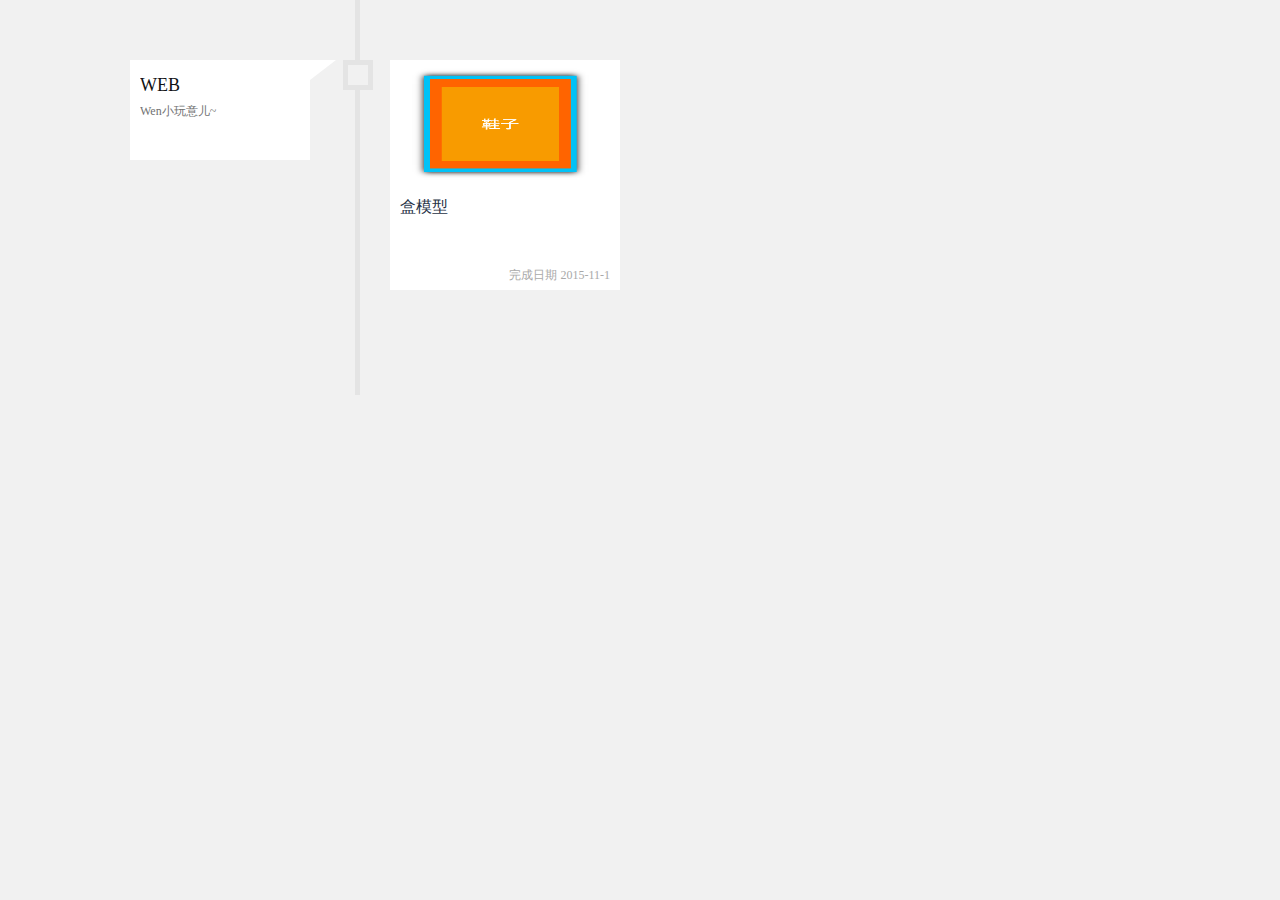
<file: index.html>
<!DOCTYPE html>
<html>

<head lang="zh-CN">
    <meta charset="UTF-8">
    <title></title>
    <link type="text/css" href="index/style.css" rel="stylesheet">
    <script src="index/js/jquery-2.1.1.min.js"></script>
    <script src="index/js/TweenMax.min.js"></script>
    <script src="index/js/common.js"></script>
</head>

<body>
    <div class="coursecontent w-1000">
        <div class="lessonlist">
            <div class="learn-lessonlist cf">
                <span class="stageicon"></span>
                <div class="stagewaring-box">
                    <span class="jiantou-right"></span>
                    <div class="textcontent">
                        <h3>WEB</h3>
                        <p>Wen小玩意儿~</p>
                    </div>
                </div>
                <div class="lessonimgbox">
                    <a href="./Web/盒模型/index.html">
                        <div class="img-box">
                            <img src="./index/images/web_box.png">
                        </div>
                        <h3>盒模型</h3>
                        <div class="imgboxfoot">
                            <span class="minandtime">完成日期 2015-11-1</span>
                        </div>
                        <div class="img-pop">
                            <blockquote>
                                <p>
                                    标准盒模型<br/>
                                    怪异盒模型<br/>
                                    弹性盒模型-多栏布局<br/>
                                    弹性盒模型-图片居中<br/>
                                    弹性盒模型-水平适配<br/>
                                    弹性盒模型-垂直适配<br/>
                                </p>
                            </blockquote>
                            <div class="time-user-number">
                                <span>耗时</span><span>6h</span>
                            </div>
                        </div>
                    </a>
                </div>
            </div>
<!--             <div class="learn-lessonlist cf">
                <span class="stageicon"></span>
                <div class="stagewaring-box">
                    <span class="jiantou-right"></span>
                    <div class="textcontent">
                        <h3>Android</h3>
                        <p>Android小玩意儿</p>
                    </div>
                </div>
                <div class="lessonimgbox">
                    <a href="#">
                        <div class="img-box">
                            <img src="./index/images/lesson.jpg">
                        </div>
                        <h3>Android环境搭建</h3>
                        <div class="imgboxfoot">
                            <span class="minandtime">30min 10课时</span>
                        </div>
                        <div class="img-pop">
                            <blockquote>
                                <p>
                                    Java语言-面向对象思想Java语言-面向对象思想Java语言-面向对象思想Java语言-面向对象思想 Java语言-面向对象思想Java语言-面向对象思想
                                </p>
                            </blockquote>
                            <div class="time-user-number">
                                <span>2014-10-10</span><span>2000人在学习</span>
                            </div>
                        </div>
                    </a>
                </div>
            </div> -->
        </div>
    </div>
</body>

</html>
</file>
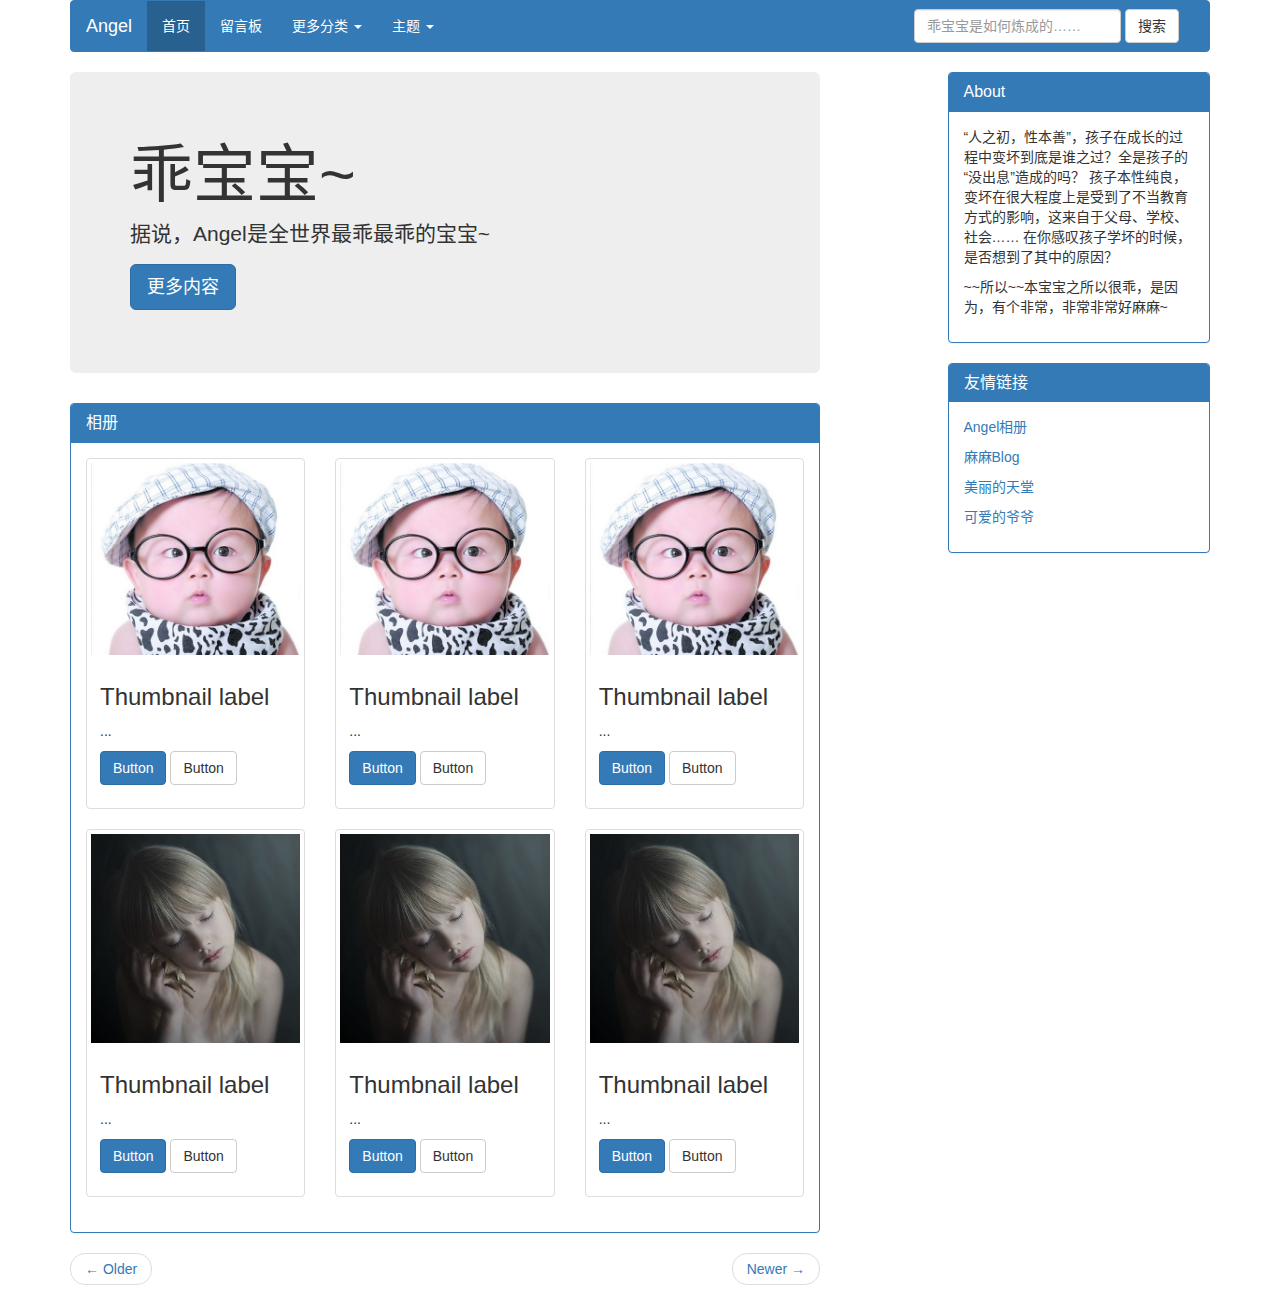
<file: cookie换主题/index.html>
<!doctype html>
<html lang="zh-CN">

<head>
    <meta charset="UTF-8">
    <title>听说要仿照好123？为毛哇？我仿个博客，不可以咩？哼唧哼唧~</title>
    <meta name="viewport" content="width=device-width, initial-scale=1">
    <link rel="stylesheet" type="text/css" href="css/style-blue.css" id="thecol">
    <link rel="stylesheet" type="text/css" href="css/bootstrap.min.css">
</head>

<body onload="myTheme()">
    <div class="container">
        <!-- header -->
        <nav class="navbar navbar-default" id="navbar-default_id">
            <div class="container-fluid" id="container-fluid_id">
                <!-- Brand and toggle get grouped for better mobile display -->
                <div class="navbar-header" id="navbar-header_id">
                    <button type="button" class="navbar-toggle collapsed" data-toggle="collapse" data-target="#bs-example-navbar-collapse-1" aria-expanded="false">
                        <span class="sr-only">Toggle navigation</span>
                        <span class="icon-bar"></span>
                        <span class="icon-bar"></span>
                        <span class="icon-bar"></span>
                    </button>
                    <a class="navbar-brand" href="#">Angel</a>
                </div>
                <!-- Collect the nav links, forms, and other content for toggling -->
                <div class="collapse navbar-collapse" id="bs-example-navbar-collapse-1">
                    <ul class="nav navbar-nav" id="navbar-nav">
                        <li class="active"><a href="#">首页 <span class="sr-only">(current)</span></a></li>
                        <li><a href="#">留言板</a></li>
                        <li class="dropdown">
                            <a href="#" class="dropdown-toggle" data-toggle="dropdown" role="button" aria-haspopup="true" aria-expanded="false">更多分类 <span class="caret"></span></a>
                            <ul class="dropdown-menu">
                                <li><a href="#">About</a></li>
                                <li><a href="#">相册</a></li>
                                <li role="separator" class="divider"></li>
                                <li><a href="#">Angel宝宝心情</a></li>
                                <li role="separator" class="divider"></li>
                                <li><a href="#">成长岁月</a></li>
                            </ul>
                        </li>
                        <!-- 主题选择 -->
                        <li class="dropdown">
                            <a  class="dropdown-toggle" data-toggle="dropdown" role="button" aria-haspopup="true" aria-expanded="false">主题 <span class="caret"></span></a>
                            <ul class="dropdown-menu">
                                <li>
                                    <a href="#" onclick="blue()">
                                        <div class="the_div" style="background-color: #337ab7"></div>经典的蓝色</a>
                                </li>
                                <li>
                                    <a href="#" onclick="orange()">
                                        <div class="the_div" style="background-color: #EC971F"></div>宝宝爱橙色</a>
                                </li>
                                <li>
                                    <a href="#" onclick="green()">
                                        <div class="the_div" style="background-color: #5CB85C"></div>猥琐的绿色</a>
                                </li>
                                <li>
                                    <a href="#" onclick="red()">
                                        <div class="the_div" style="background-color: #C9302C"></div>讨厌的红色</a>
                                </li>
                            </ul>
                        </li>
                        <!-- 主题选择 end  -->
                    </ul>
                    <form class="navbar-form navbar-right" role="search">
                        <div class="form-group">
                            <input type="text" class="form-control" placeholder="乖宝宝是如何炼成的……">
                        </div>
                        <button type="submit" class="btn btn-default">搜索</button>
                    </form>
                </div>
                <!-- /.navbar-collapse -->
            </div>
            <!-- /.container-fluid -->
        </nav>
        <!-- header end-->
        <!-- bodyer -->
        <div class="bodyer ">
            <div class="row">
                <div class="left col-md-8  col-lg-8">
                    <!-- 巨幕 -->
                    <div class="jumbotron">
                        <h1>乖宝宝~</h1>
                        <p>据说，Angel是全世界最乖最乖的宝宝~</p>
                        <p><a class="btn btn-primary btn-lg" href="#" role="button">更多内容</a></p>
                    </div>
                    <!--   巨幕  end -->
                    <div class="panel panel-primary">
                        <div class="panel-heading">
                            <h3 class="panel-title">相册</h3>
                        </div>
                        <div class="panel-body">
                            <!-- 缩略图 -->
                            <div class="row">
                                <div class="col-sm-6 col-md-4">
                                    <div class="thumbnail">
                                        <img src="img/1.jpg" alt="1">
                                        <div class="caption">
                                            <h3>Thumbnail label</h3>
                                            <p>...</p>
                                            <p><a href="#" class="btn btn-primary" role="button">Button</a> <a href="#" class="btn btn-default" role="button">Button</a></p>
                                        </div>
                                    </div>
                                </div>
                                <!-- 1 -->
                                <div class="col-sm-6 col-md-4">
                                    <div class="thumbnail">
                                        <img src="img/1.jpg" alt="1">
                                        <div class="caption">
                                            <h3>Thumbnail label</h3>
                                            <p>...</p>
                                            <p><a href="#" class="btn btn-primary" role="button">Button</a> <a href="#" class="btn btn-default" role="button">Button</a></p>
                                        </div>
                                    </div>
                                </div>
                                <!-- 2 -->
                                <div class="col-sm-6 col-md-4">
                                    <div class="thumbnail">
                                        <img src="img/1.jpg" alt="1">
                                        <div class="caption">
                                            <h3>Thumbnail label</h3>
                                            <p>...</p>
                                            <p><a href="#" class="btn btn-primary" role="button">Button</a> <a href="#" class="btn btn-default" role="button">Button</a></p>
                                        </div>
                                    </div>
                                </div>
                                <!-- 3 -->
                                <div class="col-sm-6 col-md-4">
                                    <div class="thumbnail">
                                        <img src="img/2.jpg" alt="2">
                                        <div class="caption">
                                            <h3>Thumbnail label</h3>
                                            <p>...</p>
                                            <p><a href="#" class="btn btn-primary" role="button">Button</a> <a href="#" class="btn btn-default" role="button">Button</a></p>
                                        </div>
                                    </div>
                                </div>
                                <!-- 4 -->
                                <div class="col-sm-6 col-md-4">
                                    <div class="thumbnail">
                                        <img src="img/2.jpg" alt="2">
                                        <div class="caption">
                                            <h3>Thumbnail label</h3>
                                            <p>...</p>
                                            <p><a href="#" class="btn btn-primary" role="button">Button</a> <a href="#" class="btn btn-default" role="button">Button</a></p>
                                        </div>
                                    </div>
                                </div>
                                <!-- 5 -->
                                <div class="col-sm-6 col-md-4">
                                    <div class="thumbnail">
                                        <img src="img/2.jpg" alt="2">
                                        <div class="caption">
                                            <h3>Thumbnail label</h3>
                                            <p>...</p>
                                            <p><a href="#" class="btn btn-primary" role="button">Button</a> <a href="#" class="btn btn-default" role="button">Button</a></p>
                                        </div>
                                    </div>
                                </div>
                                <!-- 6 -->
                            </div>
                            <!-- 缩略图  end -->
                        </div>
                    </div>
                    <nav>
                        <ul class="pager">
                            <li class="previous"><a href="#"><span aria-hidden="true">&larr;</span> Older</a></li>
                            <li class="next"><a href="#">Newer <span aria-hidden="true">&rarr;</span></a></li>
                        </ul>
                    </nav>
                </div>
                <div class="right col-md-3 col-md-offset-1  visible-md-block visible-lg-block">
                    <div class="panel panel-primary">
                        <div class="panel-heading">
                            <h3 class="panel-title">About</h3>
                        </div>
                        <div class="panel-body">
                            <p>“人之初，性本善”，孩子在成长的过程中变坏到底是谁之过？全是孩子的“没出息”造成的吗？ 孩子本性纯良，变坏在很大程度上是受到了不当教育方式的影响，这来自于父母、学校、社会…… 在你感叹孩子学坏的时候，是否想到了其中的原因？</p>
                            <p>~~所以~~本宝宝之所以很乖，是因为，有个非常，非常非常好麻麻~</p>
                        </div>
                    </div>
                    <div class="panel panel-primary">
                        <div class="panel-heading">
                            <h3 class="panel-title">友情链接</h3>
                        </div>
                        <div class="panel-body mom">
                            <p><a href="#">Angel相册</a></p>
                            <p><a href="#">麻麻Blog</a></p>
                            <p><a href="#">美丽的天堂</a></p>
                            <p><a href="#">可爱的爷爷</a></p>
                        </div>
                    </div>
                </div>
            </div>
            <!-- body end-->
            <!-- footer -->
            <div class="footer"></div>
            <script type="text/javascript" src="./js/Angel.js"></script>
            <script type="text/javascript" src="./js/jquery-2.1.4.min.js"></script>
            <script type="text/javascript" src="./js/bootstrap.min.js"></script>
            <script type="text/javascript">
            $(".navbar-nav a").click(function(e) {
                $(this).tab("show");
            })
            </script>
</body>

</html>
</file>
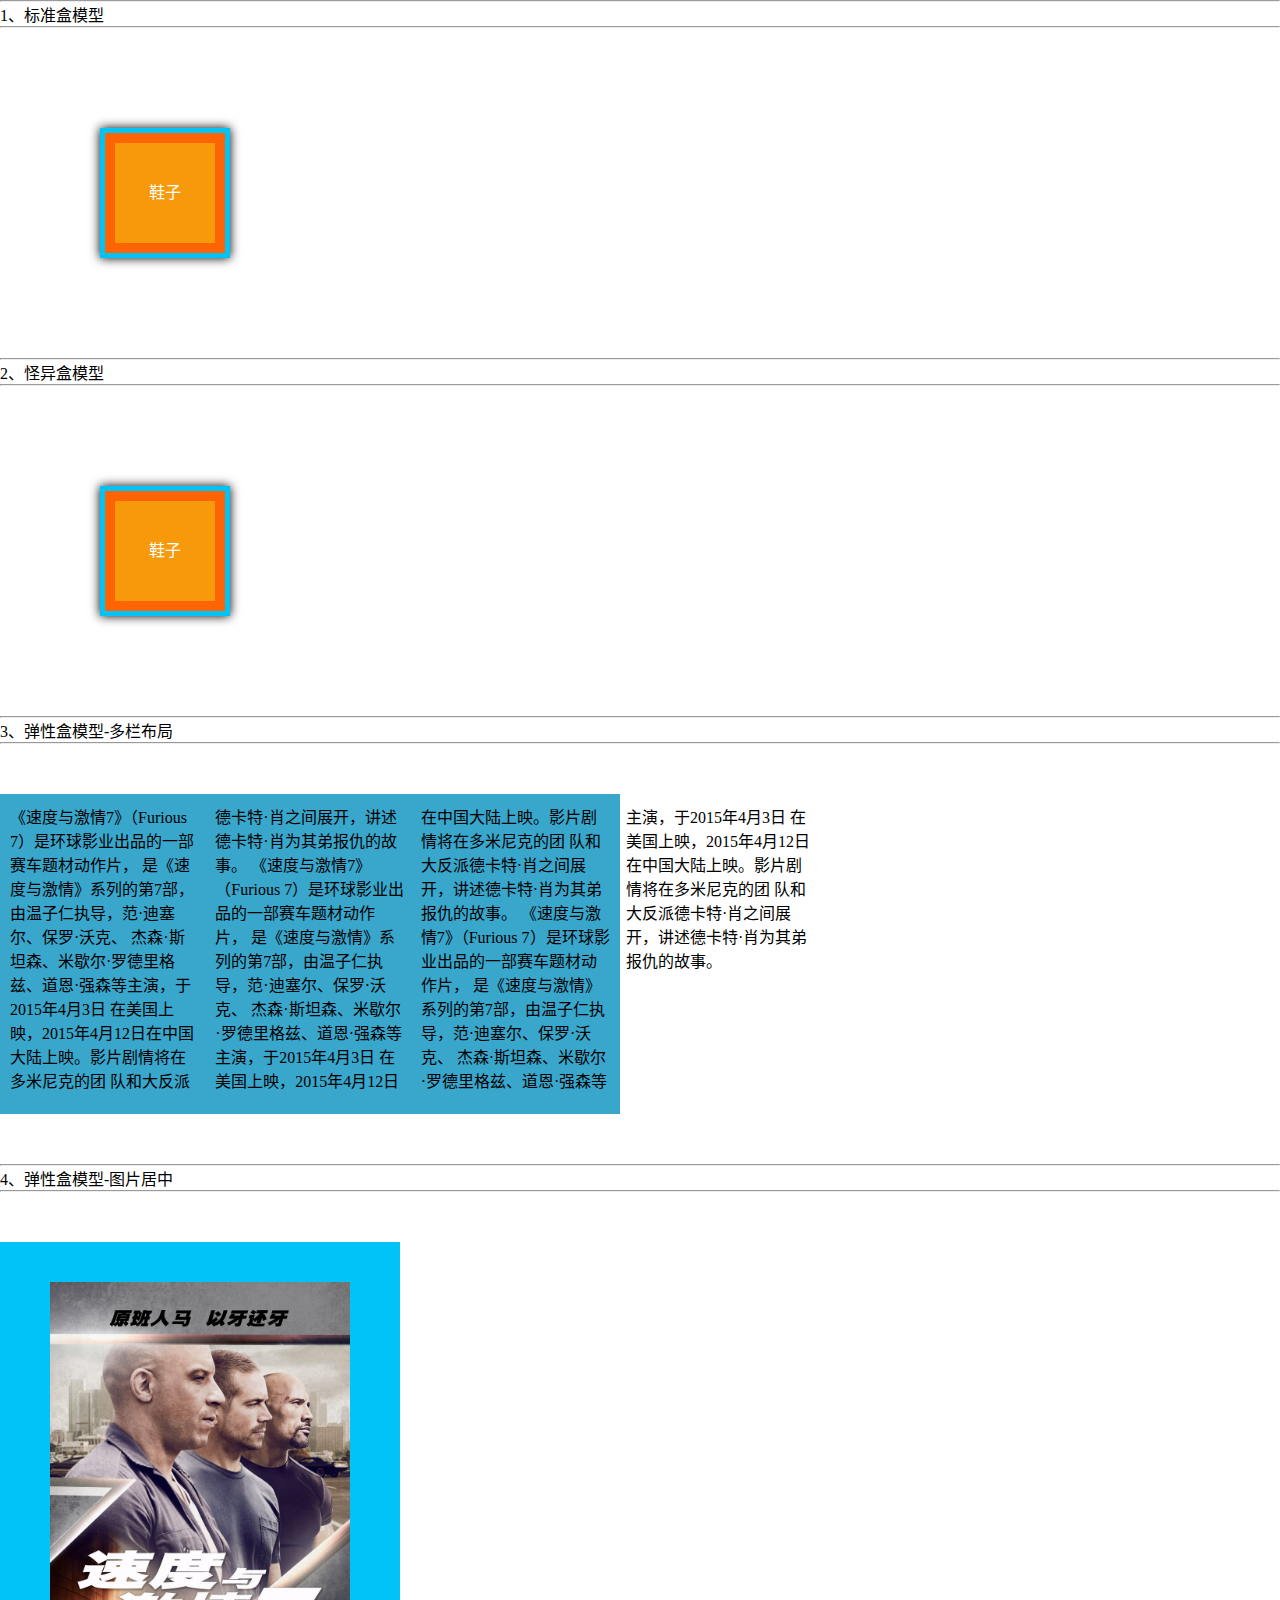
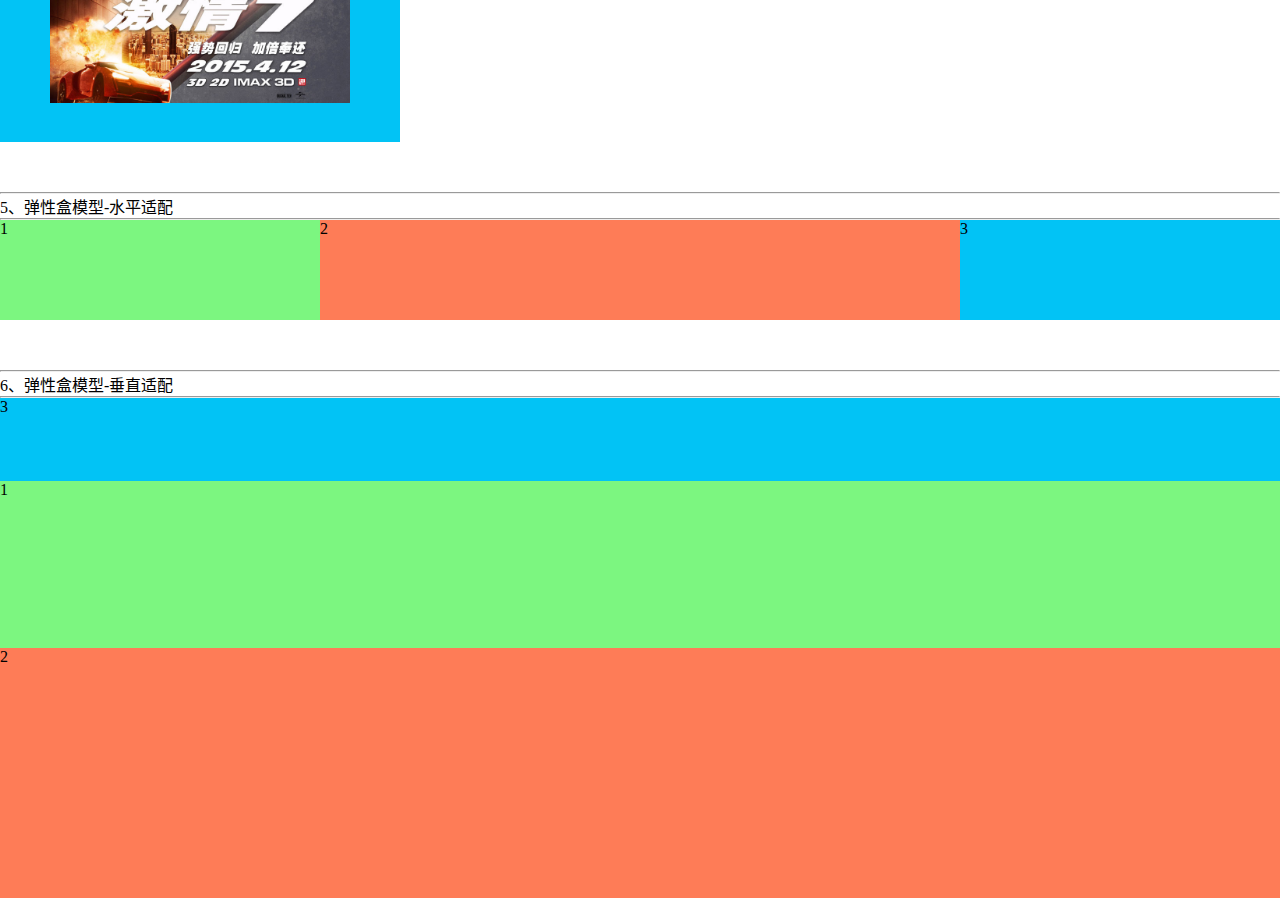
<file: 盒模型/index.html>
<!DOCTYPE html PUBLIC "-//W3C//DTD XHTML 1.0 Transitional//EN" "http://www.w3.org/TR/xhtml1/DTD/xhtml1-transitional.dtd">
<html xmlns="http://www.w3.org/1999/xhtml" lang="zh-cn">

<head>
    <meta http-equiv="Content-Type" content="text/html; charset=UTF-8" />
    <link type="text/css" href="css/style.css" rel="stylesheet" />
    <title>DIV实战盒模型</title>
</head>

<body>
    <hr /> 1、标准盒模型
    <hr />
    <div class="bag1">
        <div class="box1">
            <div class="conter1">鞋子</div>
        </div>
    </div>
    <hr /> 2、怪异盒模型
    <hr />
    <div class="bag2">
        <div class="box2">
            <div class="conter2">
                鞋子
            </div>
        </div>
    </div>
    <hr /> 3、弹性盒模型-多栏布局
    <hr />
    <div class="box3">
        《速度与激情7》（Furious 7）是环球影业出品的一部赛车题材动作片， 是《速度与激情》系列的第7部，由温子仁执导，范·迪塞尔、保罗·沃克、 杰森·斯坦森、米歇尔·罗德里格兹、道恩·强森等主演，于2015年4月3日 在美国上映，2015年4月12日在中国大陆上映。影片剧情将在多米尼克的团 队和大反派德卡特·肖之间展开，讲述德卡特·肖为其弟报仇的故事。 《速度与激情7》（Furious 7）是环球影业出品的一部赛车题材动作片， 是《速度与激情》系列的第7部，由温子仁执导，范·迪塞尔、保罗·沃克、 杰森·斯坦森、米歇尔·罗德里格兹、道恩·强森等主演，于2015年4月3日 在美国上映，2015年4月12日在中国大陆上映。影片剧情将在多米尼克的团 队和大反派德卡特·肖之间展开，讲述德卡特·肖为其弟报仇的故事。 《速度与激情7》（Furious 7）是环球影业出品的一部赛车题材动作片， 是《速度与激情》系列的第7部，由温子仁执导，范·迪塞尔、保罗·沃克、 杰森·斯坦森、米歇尔·罗德里格兹、道恩·强森等主演，于2015年4月3日 在美国上映，2015年4月12日在中国大陆上映。影片剧情将在多米尼克的团 队和大反派德卡特·肖之间展开，讲述德卡特·肖为其弟报仇的故事。
    </div>
    <hr /> 4、弹性盒模型-图片居中
    <hr />
    <div class="box4">
        <img src="img.jpg" alt="img" width="300" height="421">
    </div>
    <hr /> 5、弹性盒模型-水平适配
    <hr />
    <div class="flexbox1">
        <div class="box_1">1</div>
        <div class="box_2">2</div>
        <div class="box_3">3</div>
    </div>
    <hr /> 6、弹性盒模型-垂直适配
    <hr />
    <div class="flexbox2">
        <div class="box_1">1</div>
        <div class="box_2">2</div>
        <div class="box_3">3</div>
    </div>
</body>

</html>
</file>
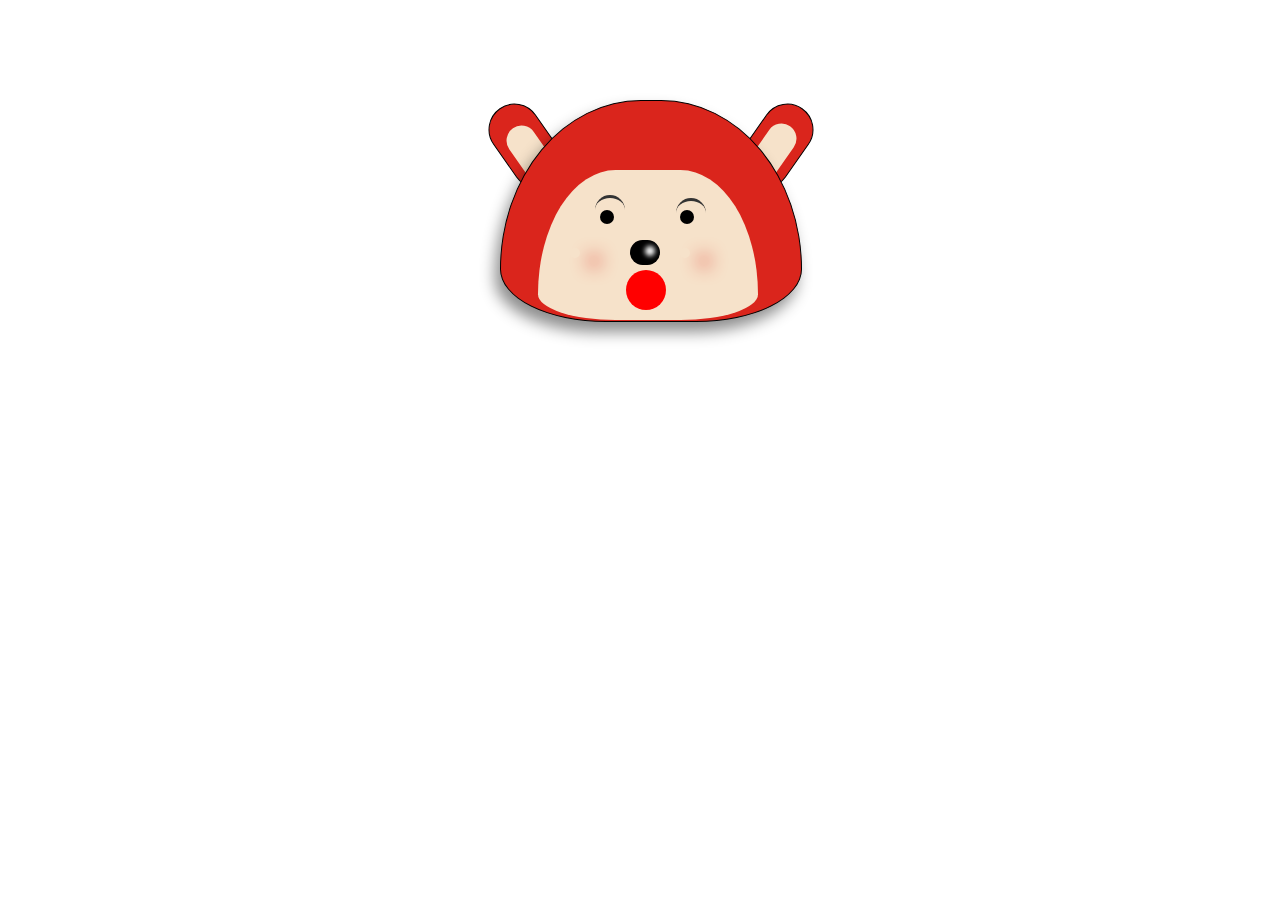
<file: 简笔动画/index.html>
<!doctype html>
<html lang="zh-cn">

<head>
    <meta charset="UTF-8">
    <title>动画恶搞之………</title>
    <link rel="stylesheet" type="text/css" href="css/style.css">
    <style type="text/css">
   
    </style>
</head>

<body>
    <div class="wrapper">
        <!-- 整体 -->
        <div class="ali">
            <!-- 耳朵-->
            <div class="ears z_e"></div>
            <div class="ears y_e"></div>
            <div class="n_ears z_ne"></div>
            <div class="n_ears y_ne"></div>
            <!-- 头部 -->
            <div class="head"></div>
            <!-- 的脸 -->
            <div class="face"></div>
            <!-- 眼睛 -->
            <div class="eyes ze"></div>
            <div class="eyes ye"></div>
            <!-- 眉毛 -->
            <div class="eyebrows ey_z"></div>
            <div class="eyebrows ey_y"></div>
            <!-- 鼻子 -->
            <div class="nose"></div>
            <div class="light"></div>
            <!-- 嘴巴 -->
            <div class="mouth"></div>
            <!-- 红晕 -->
            <div class="fred z_fr"></div>
            <div class="fred y_fr"></div>

        </div>
    </div>
</body>

</html>
</file>
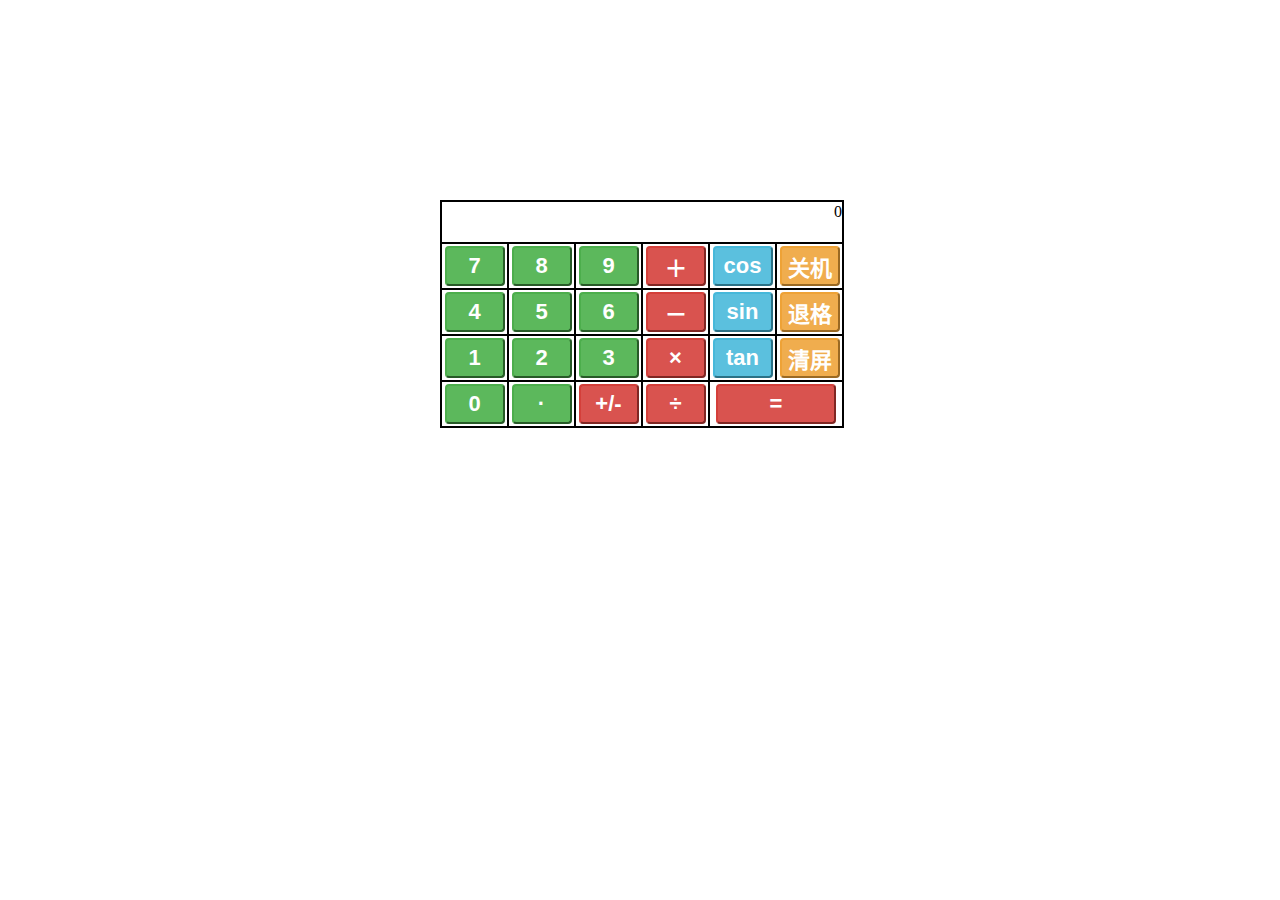
<file: 计算器/index.html>
<!doctype html>
<html lang="zh-CN">

<head>
    <meta charset="UTF-8">
    <title>计算器</title>
    <link rel="stylesheet" type="text/css" href="style.css">
<!--     <link rel="stylesheet" type="text/css" href="bootstrap.min.css"> -->
</head>

<body>
    <div class="wrapper">
        <table width="400" border="1">
            <tbody>
                <tr>
                    <td colspan="6">
                        <div class="answer">
                            <p id="equations"></p>
                            <p id="answerid">0</p>
                        </div>
                    </td>
                </tr>
                <tr>
                    <td>
                        <button class="btn_num" onclick="process('7')">7</button>
                    </td>
                    <td>
                        <button class="btn_num" onclick="process('8')">8</button>
                    </td>
                    <td>
                        <button class="btn_num" onclick="process('9')">9</button>
                    </td>
                    <td>
                        <button class="btn_sym" onclick="process('+')">＋</button>
                    </td>
                    <td>
                        <button class="btn_tri" onclick="cos()">cos</button>
                    </td>
                    <td>
                        <button class="btn_sys" onclick="off ()">关机</button>
                    </td>
                </tr>
                <tr>
                    <td>
                        <button class="btn_num"  onclick="process('4')">4</button>
                    </td>
                    <td>
                        <button class="btn_num"  onclick="process('5')">5</button>
                    </td>
                    <td>
                        <button class="btn_num"  onclick="process('6')">6</button>
                    </td>
                    <td>
                        <button class="btn_sym" onclick="process('-')">－</button>
                    </td>
                    <td>
                        <button class="btn_tri" onclick="sin()">sin</button>
                    </td>
                    <td>
                        <button class="btn_sys" onclick="del()">退格</button>
                    </td>
                </tr>
                <tr>
                    <td>
                        <button class="btn_num"  onclick="process('1')">1</button>
                    </td>
                    <td>
                        <button class="btn_num"  onclick="process('2')">2</button>
                    </td>
                    <td>
                        <button class="btn_num"  onclick="process('3')">3</button>
                    </td>
                    <td>
                        <button class="btn_sym" onclick="process('*')">×</button>
                    </td>
                    <td>
                        <button class="btn_tri" onclick="tan()">tan</button>
                    </td>
                    <td>
                        <button class="btn_sys" onclick="Eli()">清屏</button>
                    </td>
                </tr>
                <tr>
                    <td>
                        <button class="btn_num"  onclick="process('0')">0</button>
                    </td>
                    <td>
                        <button class="btn_num"  onclick="process('.')">·</button>
                    </td>
                    <td>
                        <button class="btn_sym" onclick="process('-')">+/-</button>
                    </td>
                    <td>
                        <button class="btn_sym" onclick="process('/')">÷</button>
                    </td>
                    <td colspan="2">
                        <button class="btn_sym btn_ok" onclick="answered ()">=</button>
                    </td>
                </tr>
            </tbody>
        </table>
    </div>
    <script type="text/javascript" src="Angel.js" id="angel"></script>
</body>

</html>
</file>
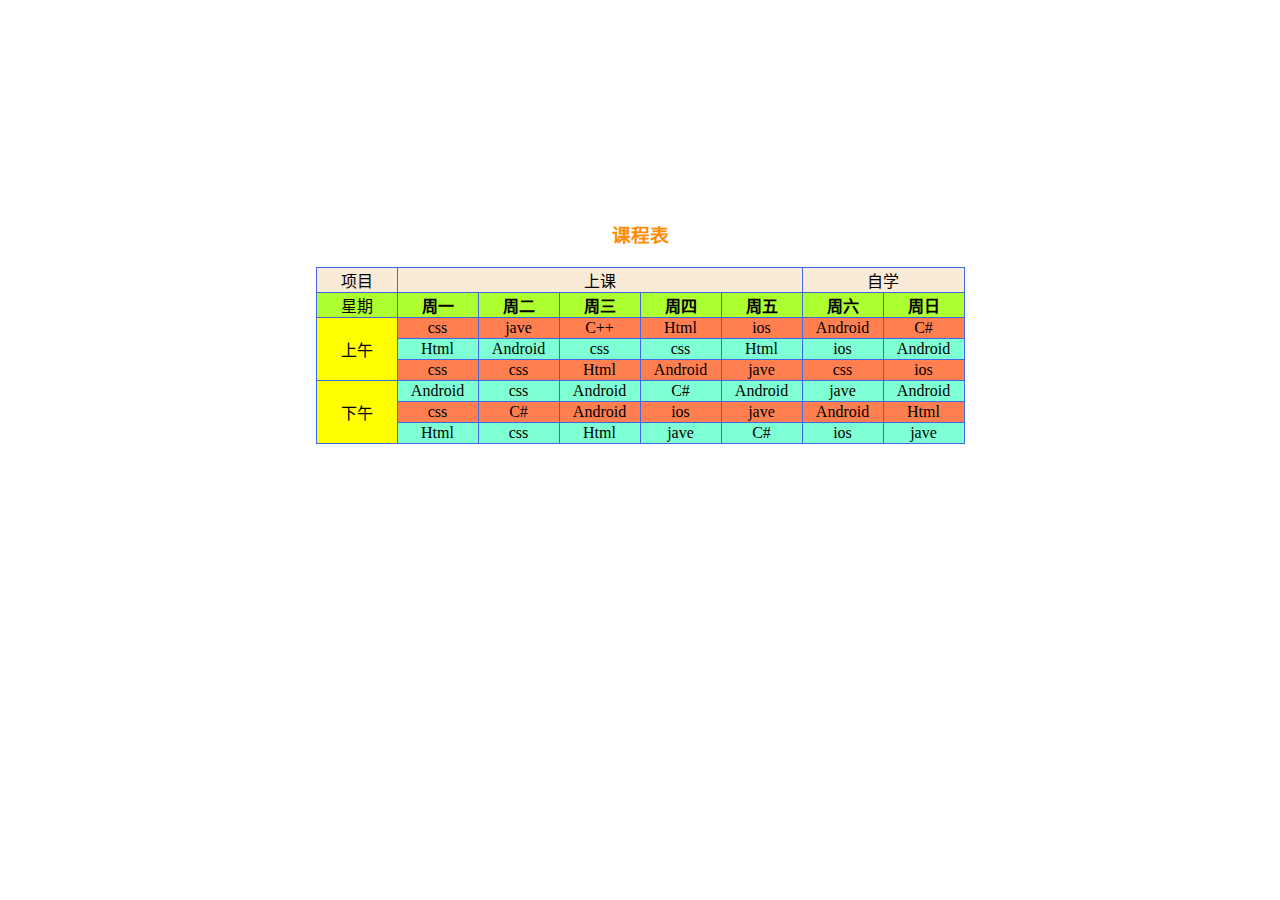
<file: 课程表/index.html>
<!DOCTYPE html>
<html lang="zh-cn">
<head>
    <meta charset="UTF-8">
    <title>课表</title>
    <link href="style.css" rel="stylesheet" type="text/css">
</head>
<body>


<table id="table">
    <caption>
        <h3>课程表</h3>
    </caption>
    <tr class="hang1">
        <td>项目</td>
        <td colspan="5">上课</td>
        <td colspan="2">自学</td>
    </tr>
    <tr class="hang2">
        <td>星期</td>
        <th>周一</th>
        <th>周二</th>
        <th>周三</th>
        <th>周四</th>
        <th>周五</th>
        <th>周六</th>
        <th>周日</th>
    </tr>
    <tr class="hang_d">
        <td rowspan="3" class="s">上午</td>
        <td>css</td>
        <td>jave</td>
        <td>C++</td>
        <td>Html</td>
        <td>ios</td>
        <td>Android</td>
        <td>C#</td>
    </tr>
    <tr class="hang_s">
        <td>Html</td>
        <td>Android</td>
        <td>css</td>
        <td>css</td>
        <td>Html</td>
        <td>ios</td>
        <td>Android</td>
    </tr>
    <tr class="hang_d">
        <td>css</td>
        <td>css</td>
        <td>Html</td>
        <td>Android</td>
        <td>jave</td>
        <td>css</td>
        <td>ios</td>
    </tr>
    <tr class="hang_s">
        <td rowspan="3" class="s">下午</td>
        <td>Android</td>
        <td>css</td>
        <td>Android</td>
        <td>C#</td>
        <td>Android</td>
        <td>jave</td>
        <td>Android</td>
    </tr>
    <tr class="hang_d">
        <td>css</td>
        <td>C#</td>
        <td>Android</td>
        <td>ios</td>
        <td>jave</td>
        <td>Android</td>
        <td>Html</td>
    </tr>
    <tr class="hang_s">
        <td>Html</td>
        <td>css</td>
        <td>Html</td>
        <td>jave</td>
        <td>C#</td>
        <td>ios</td>
        <td>jave</td>
    </tr>
</table>

</body>
</html>
</file>
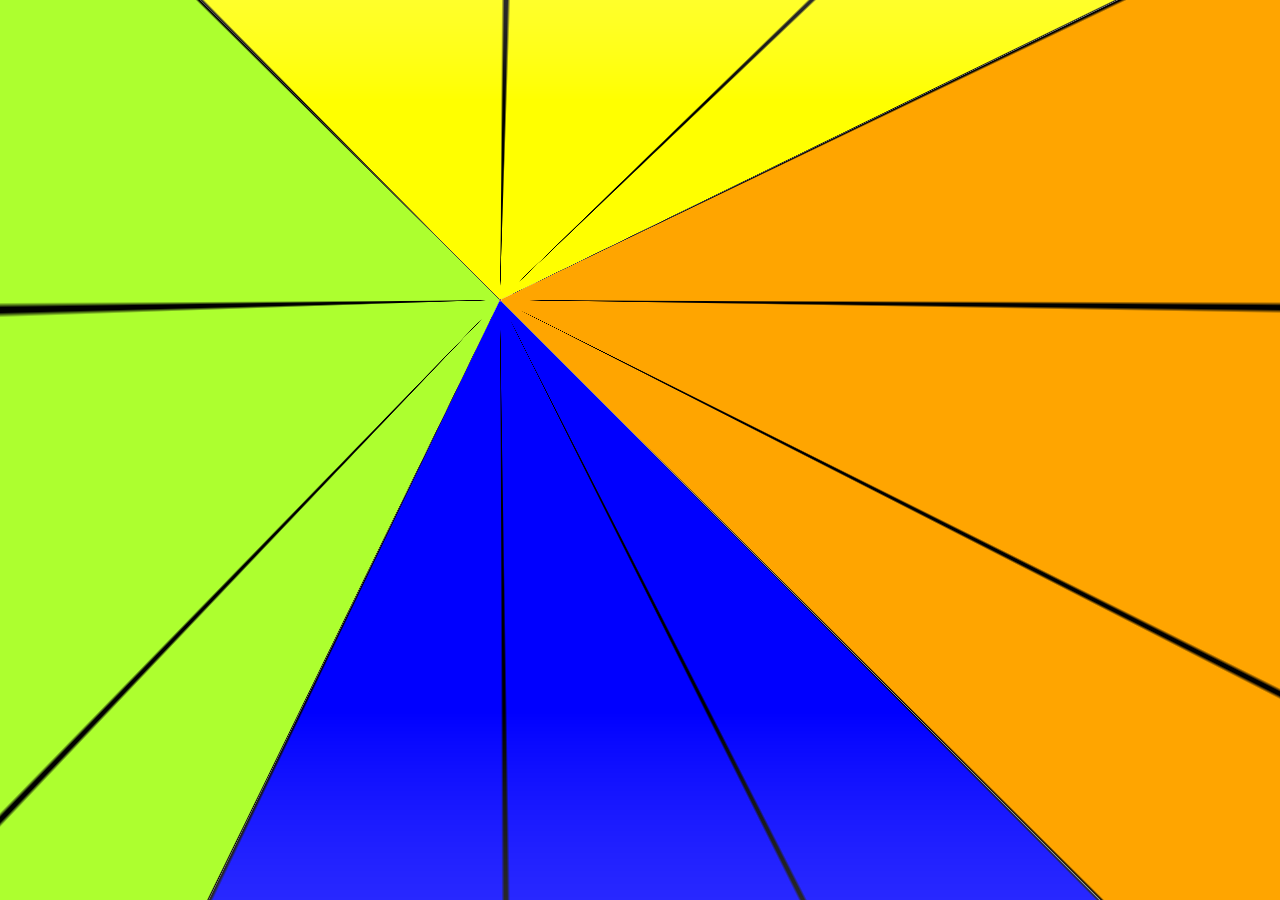
<file: 魔方/index.html>
<!doctype html>
<html lang="zh-cn">

<head>
    <meta charset="UTF-8">
    <title>魔方，转起来</title>
    <link rel="stylesheet" type="text/css" href="css/style.css">
</head>

<body>
    <div class="wrapper animation_box">
        <div class="box A">
            <div></div>
            <div></div>
            <div></div>
            <div></div>
            <div></div>
            <div></div>
            <div></div>
            <div></div>
            <div></div>
        </div>
        <div class="box B">
             <div></div>
            <div></div>
            <div></div>
            <div></div>
            <div></div>
            <div></div>
            <div></div>
            <div></div>
            <div></div>
        </div>
        <div class="box C">
            <div></div>
            <div></div>
            <div></div>
            <div></div>
            <div></div>
            <div></div>
            <div></div>
            <div></div>
            <div></div>
        </div>
        <div class="box D">
            <div></div>
            <div></div>
            <div></div>
            <div></div>
            <div></div>
            <div></div>
            <div></div>
            <div></div>
            <div></div>
        </div>
        <div class="box E">
            <div></div>
            <div></div>
            <div></div>
            <div></div>
            <div></div>
            <div></div>
            <div></div>
            <div></div>
            <div></div>
        </div>
        <div class="box F">
            <div></div>
            <div></div>
            <div></div>
            <div></div>
            <div></div>
            <div></div>
            <div></div>
            <div></div>
            <div></div>
        </div>
    </div>
</body>

</html>
</file>
<file: index/style.css>
body,
h3,
p {
    margin: 0;
    padding: 0;
}

h3 {
    font-size: 100%;
    font-weight: normal;
}

body {
    background: #f1f1f1;
}

a {
    text-decoration: none;
}

.cf:after {
    content: '';
    display: block;
    clear: both;
}

.w-1000 {
    width: 1000px;
    margin: 0 auto;
}

.coursecontent .lessonlist {
    padding: 60px 0px 60px 0px;
    width: 780px;
    float: right;
    border-left: 5px solid #e4e4e4;
}

.coursecontent .lessonlist .learn-lessonlist {
    margin-bottom: 30px;
    position: relative;
}

.coursecontent .lessonlist .learn-lessonlist .stageicon {
    position: absolute;
    z-index: 30;
    left: -17px;
    top: 0;
    width: 20px;
    height: 20px;
    display: block;
    border: 5px solid #e4e4e4;
    background: #f1f1f1;
}

.coursecontent .lessonlist .learn-lessonlist .stagewaring-box {
    width: 160px;
    height: 80px;
    padding: 10px;
    position: absolute;
    left: -230px;
    top: 0;
    background: #fff;
}

.coursecontent .lessonlist .learn-lessonlist .stagewaring-box .jiantou-right {
    position: absolute;
    top: 0px;
    right: -26px;
    display: block;
    width: 0;
    height: 0;
    border-width: 10px 13px;
    border-style: solid;
    border-color: #fff #f1f1f1 #f1f1f1 #fff;
}

.coursecontent .lessonlist .learn-lessonlist .stagewaring-box .textcontent {
    width: 150px;
    height: 80px;
    overflow: hidden;
}

.coursecontent .lessonlist .textcontent h3 {
    font-size: 18px;
    color: #101213;
    line-height: 30px;
}

.coursecontent .lessonlist .textcontent p {
    font-size: 12px;
    line-height: 22px;
    color: #707171;
}

.coursecontent .lessonlist .lessonimgbox {
    float: left;
    margin-left: 30px;
    margin-bottom: 15px;
}

.lessonimgbox {
    width: 230px;
    height: 230px;
    overflow: hidden;
    background: #fff;
    position: relative;
    cursor: pointer;
}

.lessonimgbox .img-box {
    overflow: hidden;
    width: 100%;
    height: 130px;
    margin-bottom: 5px;
}

.lessonimgbox .img-box img {
    display: block;
    width: 100%;
    height: 130px;
}

.lessonimgbox h3 {
    height: 48px;
    padding: 0 10px;
    overflow: hidden;
    font-size: 16px;
    line-height: 24px;
}

.lessonimgbox a h3,
.lessonimgbox a:hover h3,
.lessonimgbox a:visited h3 {
    color: #273346;
}

.lessonimgbox .imgboxfoot {
    background: #fff;
    height: 30px;
    line-height: 30px;
    font-size: 12px;
    color: #a9a9a9;
    padding: 0px 10px;
    position: absolute;
    bottom: 0;
    width: 210px;
    clear: both;
    left: 0;
    z-index: 50;
}

.lessonimgbox .imgboxfoot .minandtime {
    float: right;
}

.lessonimgbox .img-pop {
    width: 230px;
    height: 210px;
    padding: 10px 0;
    position: absolute;
    top: 230px;
    left: 0;
    z-index: 40;
    background: #fff;
}

.lessonimgbox .img-pop blockquote p {
    padding: 10px;
    font-size: 12px;
    line-height: 16px;
    height: 85px;
    overflow: hidden;
    color: #8d8d8d;
}

.lessonimgbox .img-pop .time-user-number {
    padding: 10px;
    font-size: 12px;
    line-height: 16px;
    color: #8d8d8d;
}

.lessonimgbox .img-pop .time-user-number span:nth-child(2) {
    float: right;
}
</file>
<file: 盒模型/css/style.css>
* {
    padding: 0px;
    margin: 0px;
}


/*盒子模型*/

.bag1 {
    width: 130px;
    height: 130px;
    margin: 100px;
    box-shadow: 0 0 10px #000;
}

.bag1 .box1 {
    padding: 10px;
    width: 100px;
    height: 100px;
    background: #FE6403;
    border: 5px solid #02C3F5;
}

.bag1 .box1 .conter1 {
    width: 100px;
    height: 100px;
    background: #F69A0B;
    text-align: center;
    line-height: 100px;
    color: #fff;
    overflow: hidden;
}


/*怪异盒模型*/

.bag2 {
    box-shadow: 0 0 10px #000;
    width: 130px;
    height: 130px;
    margin: 100px;
}

.bag2 .box2 {
    padding: 10px;
    width: 130px;
    height: 130px;
    background: #FE6403;
    border: 5px solid #02C3F5;
    box-sizing: border-box;
}

.bag2 .box2 .conter2 {
    width: 100px;
    height: 100px;
    background: #F69A0B;
    text-align: center;
    line-height: 100px;
    color: #fff;
    overflow: hidden;
}


/*多栏布局*/

.box3 {
    margin: 50px 0;
    background: #39a6cc;
    padding: 10px;
    width: 600px;
    height: 300px;
    -webkit-column-count: 3;
    -moz-column-count: 3;
    column-count: 3;
}


/*图片居中*/

.box4 {
    margin: 50px 0;
    width: 400px;
    height: 500px;
    background: #02C3F5;
    display: -webkit-box;
    display: -moz-box;
    display: box;
    -webkit-box-align: center;
    -moz-box-align: center;
    box-align: center;
    -webkit-box-pack: center;
    -moz-box-pack: center;
    pack: center;
}


/*弹性水平*/

.flexbox1 {
    margin-bottom: 50px;
    display: -webkit-flex;
    display: -moz-flex;
    display: flex;
}

.flexbox1 .box_1 {
    -webkit-flex: 1;
    -moz-flex: 1;
    flex: 1;
    height: 100px;
    background: #7cf680;
}

.flexbox1 .box_2 {
    -webkit-flex: 2;
    -moz-flex: 2;
    flex: 2;
    height: 100px;
    background: #fe7c57;
}

.flexbox1 .box_3 {
    -webkit-flex: 1;
    -moz-flex: 1;
    flex: 1;
    height: 100px;
    background: #02C3F5;
}


/*弹性垂直*/

.flexbox2 {
    height: 500px;
    display: -webkit-flex;
    display: -moz-flex;
    display: flex;
    flex-direction: column;
}

.flexbox2 .box_1 {
    background: #7cf680;
    -webkit-flex: 2;
    -moz-flex: 2;
    flex: 2;
}

.flexbox2 .box_2 {
    -webkit-flex: 3;
    -moz-flex: 3;
    flex: 3;
    background: #fe7c57;
}

.flexbox2 .box_3 {
    -webkit-flex: 1;
    -moz-flex: 1;
    flex: 1;
    background: #02C3F5;
    -webkit-order: -1;
    -moz-order: -1;
    order: -1;
}
</file>
<file: 简笔动画/css/style.css>
body {
     padding: 0;
     margin: 0;
 }
 
 .wrapper {
     margin: 100px 0 0 500px;
 }
 
 .ali {
     position: relative;
 }
 /*耳廓*/
 
 .ears {
     position: absolute;
     width: 50px;
     height: 90px;
     background-color: rgb(218, 37, 28);
     border: 1px solid;
     border-radius: 100px;
     z-index: 0;
 }
 
 .ali .z_e {
     transform: rotate(-35deg)
 }
 
 .ali .y_e {
     transform: rotate(35deg);
     left: 250px;
 }
 /*的内耳*/
 
 .ali .n_ears {
     position: absolute;
     width: 30px;
     height: 70px;
     background-color: rgb(246, 226, 202);
     border-radius: 100px;
     z-index: 1;
 }
 
 .ali .z_ne {
     left: 18px;
     top: 22px;
     transform: rotate(-35deg)
 }
 
 .ali .y_ne {
     left: 255px;
     top: 20px;
     transform: rotate(35deg)
 }
 /*头*/
 
 .head {
     position: absolute;
     width: 300px;
     height: 220px;
     background-color: rgb(218, 37, 28);
     border: 1px solid;
     border-top-left-radius: 400px 480px;
     border-top-right-radius: 400px 480px;
     border-bottom-left-radius: 300px 150px;
     border-bottom-right-radius: 300px 150px;
     box-shadow: -5px 10px 15px rgba(0, 0, 0, 0.45);
     z-index: 2;
 }
 
 .face {
     position: absolute;
     background-color: rgb(246, 226, 202);
     width: 220px;
     height: 150px;
     border-top-left-radius: 300px 480px;
     border-top-right-radius: 300px 480px;
     border-bottom-left-radius: 300px 100px;
     border-bottom-right-radius: 300px 100px;
     top: 70px;
     left: 38px;
     z-index: 3;
 }
 /*眼睛*/
 
 .eyes {
     width: 14px;
     height: 14px;
     background: #000000;
     border-radius: 7px;
     position: absolute;
     z-index: 4;
     -webkit-animation: kaka 3s linear infinite;
     -moz-animation: kaka 3s linear infinite;
     -o-animation: kaka 3s linear infinite;
     animation: kaka 3s linear infinite;
 }
 
 .ze {
     top: 110px;
     left: 100px;
 }
 
 .ye {
     top: 110px;
     left: 180px;
 }
 /*鼻子*/
 
 .ali .nose {
     width: 30px;
     height: 25px;
     border-radius: 15px;
     background: #000000;
     position: absolute;
     top: 140px;
     left: 130px;
     z-index: 4;
 }
 /*鼻子上的高光*/
 
 .ali .light {
     position: absolute;
     width: 10px;
     height: 10px;
     border-radius: 5px;
     box-shadow: 19px 8px 5px #fff;
     top: 138px;
     left: 126px;
     z-index: 5;
 }
 /*眉毛*/
 
 .eyebrows {
     width: 30px;
     height: 300px;
     border-top: 3px solid #333;
     border-radius: 120px;
     position: absolute;
     z-index: 4;
 }
 
 .ey_z {
     top: 95px;
     left: 95px;
 }
 
 .ey_y {
     top: 98px;
     left: 176px;
 }
 /*脸上的红晕*/
 
 .fred {
     position: absolute;
     width: 10px;
     height: 10px;
     border-radius: 5px;
     box-shadow: 19px 8px 18px rgb(218, 37, 28);
     z-index: 5;
 }
 
 .z_fr {
     top: 148px;
     left: 180px;
 }
 
 .y_fr {
     top: 148px;
     left: 70px;
 }
 
 .mouth {
     position: absolute;
     width: 40px;
     height: 40px;
     background: red;
     z-index: 5;
     border: 0 solid red;
     border-radius: 100px;
     top: 170px;
     left: 126px;
     -webkit-transform-origin: 50% 50%;
     -webkit-animation: haha 1s linear infinite;
     -moz--animation: haha 1s linear infinite;
     -o-animation: haha 1s linear infinite;
     animation: haha 1s linear infinite;
 }
 
 @-webkit-keyframes kaka {
     10% {
         margin: 0 0 0 0;
     }
     30% {
         margin: -22px 0 0 0;
     }
     40% {
         margin: -22px 0 0 5px;
     }
     60% {
         margin: -22px 10px 0 0;
     }
     80% {
         margin: -22px 0 0 0;
     }
     100% {
         margin: 0 0 0 0;
     }
 }
 
 @-moz-keyframes kaka {
     10% {
         margin: 0 0 0 0;
     }
     30% {
         margin: -22px 0 0 0;
     }
     40% {
         margin: -22px 0 0 5px;
     }
     60% {
         margin: -22px 10px 0 0;
     }
     80% {
         margin: -22px 0 0 0;
     }
     100% {
         margin: 0 0 0 0;
     }
 }
 
 @-o-keyframes kaka {
     10% {
         margin: 0 0 0 0;
     }
     30% {
         margin: -22px 0 0 0;
     }
     40% {
         margin: -22px 0 0 5px;
     }
     60% {
         margin: -22px 10px 0 0;
     }
     80% {
         margin: -22px 0 0 0;
     }
     100% {
         margin: 0 0 0 0;
     }
 }
 
 @-webkit-keyframes haha {
     15% {
         transform:scale(.8)
     }
     30% {
        transform:scale(.5)
     }
     50% {
         transform:scale(.2)
     }
     80% {
        transform:scale(.5)
     }
     100% {
        transform:scale(.8)
     }

 }
 
 @-moz-keyframes haha {
     15% {
         transform:scale(.8)
     }
     30% {
        transform:scale(.5)
     }
     50% {
         transform:scale(.2)
     }
     80% {
        transform:scale(.5)
     }
     100% {
        transform:scale(.8)
     }
 }
 
 @-o-keyframes haha {
     15% {
         transform:scale(.8)
     }
     30% {
        transform:scale(.5)
     }
     50% {
         transform:scale(.2)
     }
     80% {
        transform:scale(.5)
     }
     100% {
        transform:scale(.8)
     }
 }
</file>
<file: 计算器/style.css>
* {
    padding: 0;
    margin: 0;
}


/*整体布局*/

.wrapper {
    width: 400px;
    height: 230px;
    margin: 200px auto;
}

table {
    border-collapse: collapse;
    text-align: center;
}

tr,
td {
    border: 2px solid black;
}

button {
    width: 60px;
    height: 40px;
    font-weight: bolder;
    font-size: 22px;
    color: #FFF;
    margin: 2px;
    outline: none;
    border-radius: 4px;
}

.answer {
    width: 400px;
    height: 40px;
    line-height: 20px;
    text-align: right;
}


/*整体布局 end */


/*按钮*/

.btn_num {
    background-color: #5CB85C;
    border-color: #4CAE4C;
}

.btn_sym {
    background-color: #d9534f;
    border-color: #d43f3a;
}

.btn_tri {
    background-color: #5bc0de;
    border-color: #46b8da;
}

.btn_sys {
    background-color: #f0ad4e;
    border-color: #eea236;
}

.btn_ok {
    width: 120px;
    height: 40px;
}
</file>
<file: 课程表/style.css>
*{
    padding: 0px;
    margin: 0px;
}
#table{
    border-collapse: collapse;
    margin: 0px auto;
    top: 200px;
    position: relative;

}

#table,tr,td,th{
    border: 1px solid royalblue;
    text-align: center;
}
tr,td,th{
    width: 80px;
    height: 20px;
}

h3{
    margin: auto;
    color: darkorange;
    padding: 20px;

}

.hang1{
    background-color: antiquewhite;
}

.hang2{
    background-color: greenyellow;
}

.s{
    background-color: yellow;
}



.hang_s{
    background-color: aquamarine;
}

.hang_d{
    background-color: coral;
}
</file>
<file: 魔方/css/style.css>
* {
    padding: 0;
    margin: 0;
}

html,
body {
    height: 100%;
}

.wrapper {
/*    height: 100%;*/
    width: 600px;
    height: 600px;
    margin-left: 200px;
    position: relative;
    /*指定子元素定位在三维空间内*/
    -webkit-transform-style: preserve-3d;
    -webkit-perspective: 0px;
    -moz-transform-style: preserve-3d;
    -moz-perspective: 0px;
}


/*六个面的公共部分*/

.box {
    width: 306px;
    height: 306px;
    position: absolute;
    top: 50%;
    left: 50%;
    margin: -100px 0 0 -100px;
    overflow: hidden;
    /*        float: left;*/
}


/*六个面*/

.wrapper .A {
    /*竖着顺时针旋转90deg   向里走100px  形成右面*/
    -webkit-transform: rotatey(90deg) translatez(-153px);
    -moz-transform: rotatey(90deg) translatez(-153px);
}

.wrapper .B {
    /*竖着顺时针旋转90deg   向外走100px  形成左面*/
    -webkit-transform: rotatey(90deg) translatez(153px);
    -moz-transform: rotatey(90deg) translatez(153px);
}

.wrapper .C {
    /*形成上面*/
    -webkit-transform: rotatex(90deg) translatez(153px);
    -moz-transform: rotatex(90deg) translatez(153px);
}

.wrapper .D {
    /* 形成下面*/
    -webkit-transform: rotatex(90deg) translatez(-153px);
    -moz-transform: rotatex(90deg) translatez(-153px);
}

.wrapper .E {
    /*后面*/
    -webkit-transform: translatez(-153px);
    -moz-transform: translatez(-153px);
}

.wrapper .F {
    /*钱面*/
    -webkit-transform: translatez(153px);
    -moz-transform: translatez(153px);
}


/*end  六个面*/


/*小方块*/

.box div {
    width: 100px;
    height: 100px;
    position: relative;
    float: left;
    border: 1px solid black;
}

.A div {
    background-color: greenyellow;
}

.B div {
    background-color: orange;
}

.C div {
    background-color: yellow;
}

.D div {
    background-color: blue;
}

.E div {
    background-color: red;
}

.F div {
    background-color: green;
}


/*end  小方块*/


/*动画*/

.animation_box {
    /*name=box  time=5s  ease方式  无限循环*/
    -webkit-animation: box 5s ease infinite;
    -moz-animation: box 5s ease infinite;
}

@-webkit-keyframes box {

     0% {
            -webkit-transform: rotateX(0deg) rotateY(0deg) rotateZ(0deg);
        }
        33.33% {
            -webkit-transform: rotateX(360deg) rotateY(0deg) rotateZ(0deg);
        }
        66.66% {
            -webkit-transform: rotateX(360deg) rotateY(360deg) rotateZ(0deg);
        }
        100% {
            -webkit-transform: rotateX(360deg) rotateY(360deg) rotateZ(360deg);
        }
}

@-moz-keyframes box {
     0% {
            -moz-transform: rotateX(0deg) rotateY(0deg) rotateZ(0deg);
        }
        33.33% {
            -moz-transform: rotateX(360deg) rotateY(0deg) rotateZ(0deg);
        }
        66.66% {
            -moz-transform: rotateX(360deg) rotateY(360deg) rotateZ(0deg);
        }
        100% {
            -moz-transform: rotateX(360deg) rotateY(360deg) rotateZ(360deg);
        }
}
</file>
<file: cookie换主题/css/style-blue.css>
* {
    margin: 0;
    padding: 0;
}

.the_div {
    width: 15px;
    height: 15px;
    display: inline-block;
    border: 1px solid #ddd;
}
/*强行更改bootstrap颜色~*/

.navbar-default {
    background-color: #337ab7 !important;
    border-color: #337ab7 !important;
}

.navbar-default .navbar-brand {
  color: #fff !important;
}

.navbar-default .navbar-nav>.active>a,
.navbar-default .navbar-nav>.active>a:focus,
.navbar-default .navbar-nav>.active>a:hover {
    color: #fff !important;
    background-color: #286090 !important;
}

.navbar-default .navbar-nav>li>a {
    color: #fff  !important;
}
</file>
